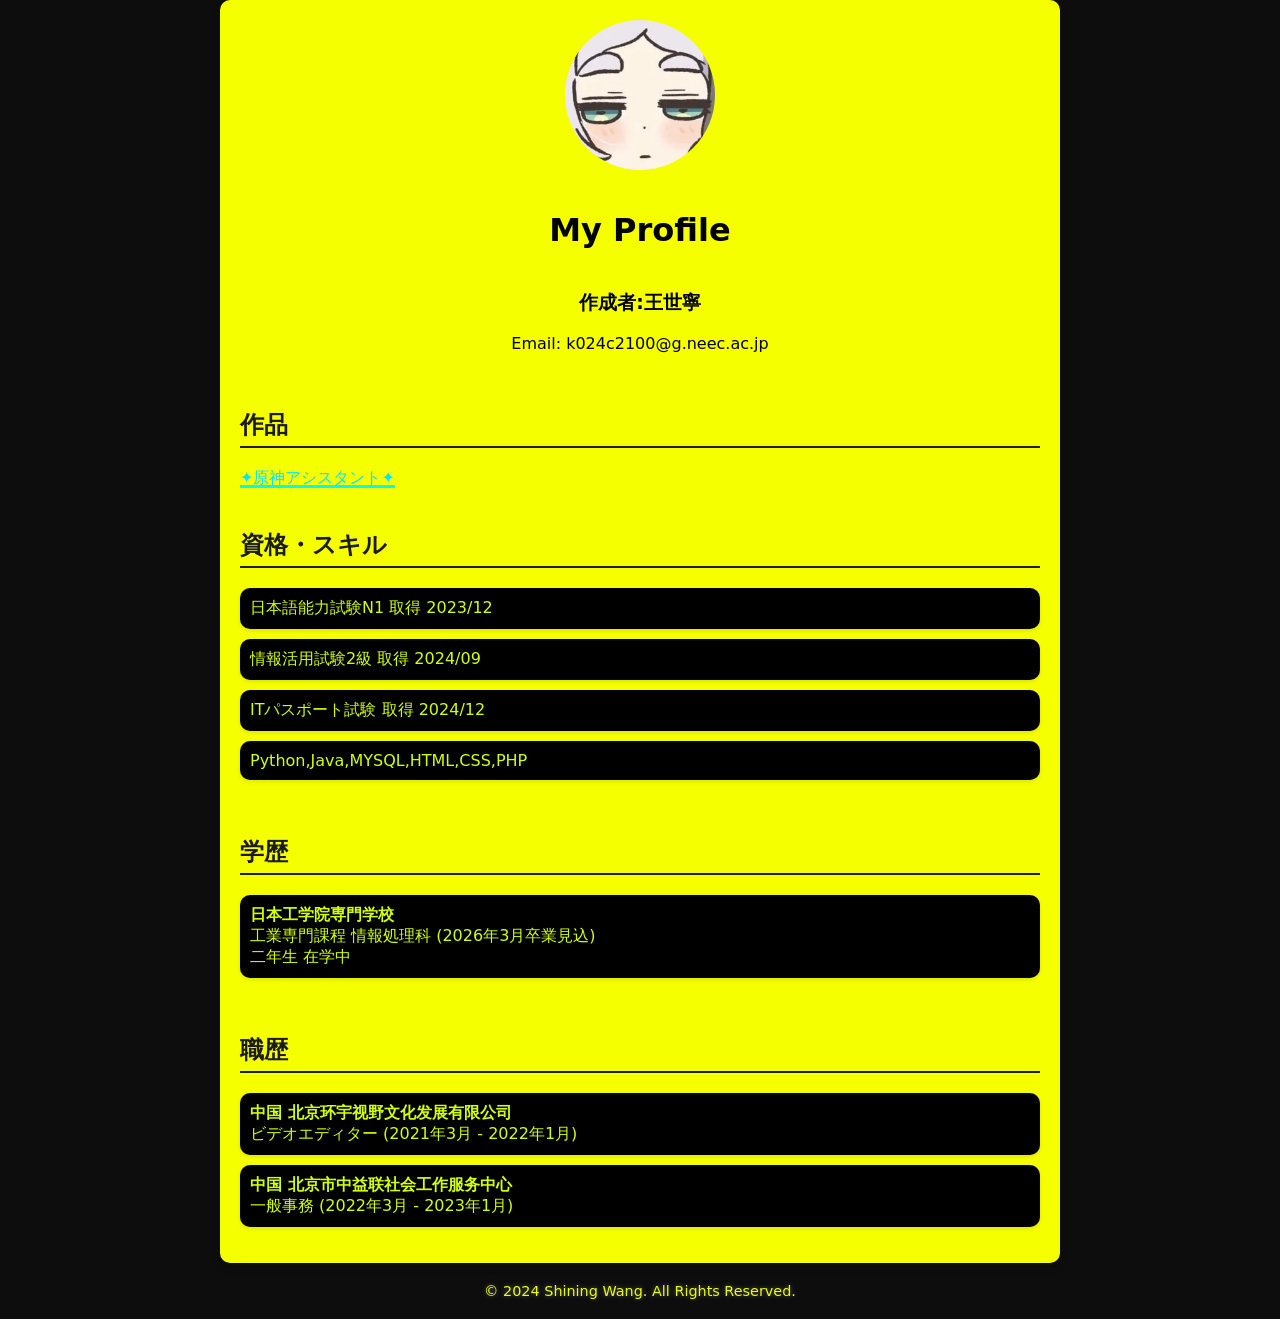
<file: Profile/index.html>
<!DOCTYPE html>
<html lang="ja">
<head>
    <meta charset="UTF-8">
    <meta name="viewport" content="width=device-width, initial-scale=1.0">
    <title>My Profile</title>
    <link rel="stylesheet" href="assets/css/styles.css">
</head>
<body>
    <div class="container">
        <div class="profile-pic">
            <img src="assets/profile-picture.jpg" alt="Profile Picture">
        </div>
        <h1 class="page-title">My Profile</h1>
        <section class="author-info">
        <h3>作成者:王世寧</h3>
        <p>Email: k024c2100@g.neec.ac.jp</p>
        </section>
        <div class="section">
            <h2>作品</h2>
            <a href="genshinassistant/index.html" target="_blank">✦原神アシスタント✦</a>
        </div>
        <div class="section">
            <h2>資格・スキル</h2>
            <ul>
                <li>日本語能力試験N1 取得 2023/12</li>
                <li>情報活用試験2級 取得 2024/09</li>
                <li>ITパスポート試験 取得 2024/12</li>
                <li>Python,Java,MYSQL,HTML,CSS,PHP</li>
            </ul>
        </div>
        
        <div class="section">
            <h2>学歴</h2>
            <ul>
                <li>
                    <strong>日本工学院専門学校</strong><br>
                    工業専門課程 情報処理科 (2026年3月卒業見込)<br>
                    二年生 在学中
                </li>
            </ul>
        </div>

        <div class="section">
            <h2>職歴</h2>
            <ul>
                <li>
                    <strong>中国 北京环宇视野文化发展有限公司</strong><br>
                    ビデオエディター (2021年3月 - 2022年1月)<br>
                </li>
                <li>
                    <strong>中国 北京市中益联社会工作服务中心</strong><br>
                    一般事務 (2022年3月 - 2023年1月)<br>
                </li>
            </ul>
        </div>
    </div>
</body>
<footer>
    <p>© 2024 Shining Wang. All Rights Reserved. </p>
</footer>
</html>
</file>
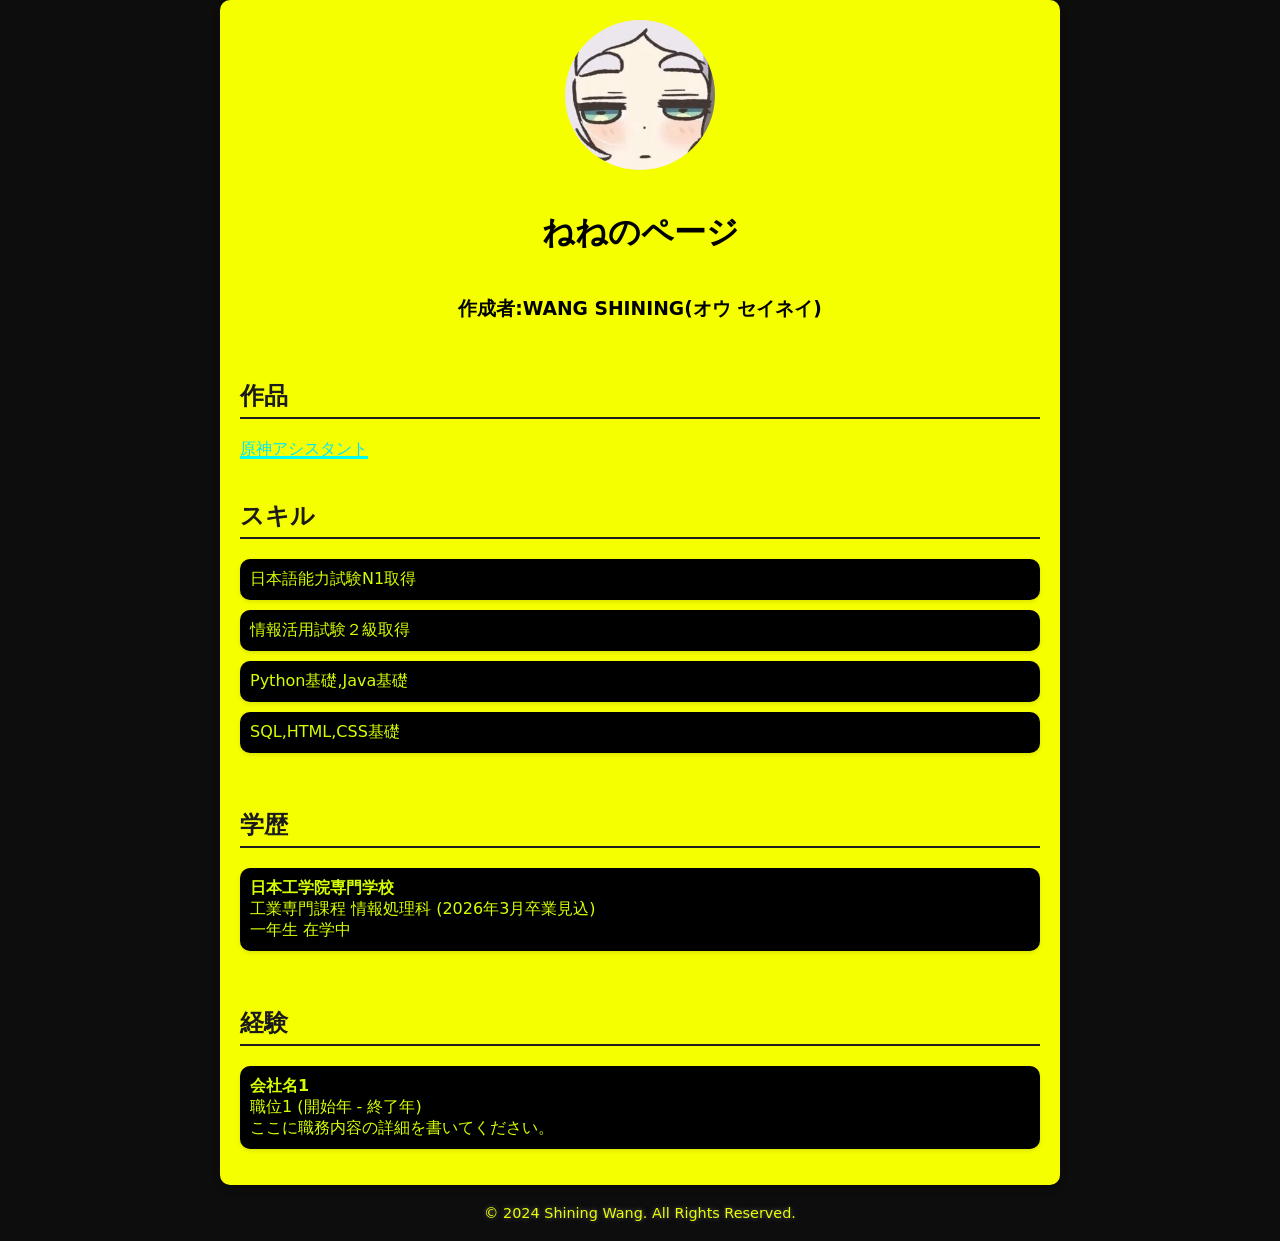
<file: Profile/profile.html>
<!DOCTYPE html>
<html lang="ja">
<head>
    <meta charset="UTF-8">
    <meta name="viewport" content="width=device-width, initial-scale=1.0">
    <title>ねねのページ</title>
    <link rel="stylesheet" href="assets/css/styles.css">
</head>
<body>
    <div class="container">
        <div class="profile-pic">
            <img src="assets/profile-picture.jpg" alt="Profile Picture">
        </div>
        <h1 class="page-title">ねねのページ</h1>
        <section class="author-info">
        <h3>作成者:WANG SHINING(オウ セイネイ)</h3>
        </section>
        <div class="section">
            <h2>作品</h2>
            <a href="../GenshinAssistant/index.html" target="_blank">原神アシスタント</a>
        </div>
        <div class="section">
            <h2>スキル</h2>
            <ul>
                <li>日本語能力試験N1取得</li>
                <li>情報活用試験２級取得</li>
                <li>Python基礎,Java基礎</li>
                <li>SQL,HTML,CSS基礎</HTML></li>
            </ul>
        </div>
        
        <div class="section">
            <h2>学歴</h2>
            <ul>
                <li>
                    <strong>日本工学院専門学校</strong><br>
                    工業専門課程 情報処理科 (2026年3月卒業見込)<br>
                    一年生 在学中
                </li>
            </ul>
        </div>

        <div class="section">
            <h2>経験</h2>
            <ul>
                <li>
                    <strong>会社名1</strong><br>
                    職位1 (開始年 - 終了年)<br>
                    ここに職務内容の詳細を書いてください。
                </li>
            </ul>
        </div>
    </div>
</body>
<footer>
    <p>© 2024 Shining Wang. All Rights Reserved. </p>
</footer>
</html>
</file>
<file: Profile/assets/css/styles.css>
body {
    background-color: #0d0d0d;
    color: #d4ff00;
    font-family:system-ui, -apple-system, BlinkMacSystemFont, 'Segoe UI', Roboto, Oxygen, Ubuntu, Cantarell, 'Open Sans', 'Helvetica Neue', sans-serif;
    margin: 0;
    padding: 0;
    display: flex;
    justify-content: center;
    align-items: center;
    min-height: 100vh;
    flex-direction: column;
    
}

.container {
    background-color: #f6ff00;
    border-radius: 10px;
    box-shadow: 0 4px 8px rgba(0, 0, 0, 0.2);
    width: 90%;
    max-width: 800px;
    padding: 20px;
    display: flex;
    flex-direction: column;
    align-items: center;
    text-align: center;
}

.profile-pic {
    width: 150px;
    height: 150px;
    border-radius: 50%;
    overflow: hidden;
    margin-bottom: 20px;
}

.profile-pic img {
    width: 100%;
    height: 100%;
    object-fit: cover;
}

.page-title {
    color: #000000;
}

.author-info {
    color: #000000;
}

a {
    color: #00e5ff;
    text-decoration: underline;
    text-decoration-color: #00fdf5;
    text-decoration-thickness: 3px;
}

a:hover {
    text-decoration: underline;
}

.section {
    margin-top: 20px;
    width: 100%;
    text-align: left;
}

.section h2 {
    color: #1c1b1b;
    border-bottom: 2px solid #1e1e1e;
    padding-bottom: 5px;
}

.section ul {
    list-style: none;
    padding: 0;
}

.section ul li {
    background-color: #000;
    margin: 10px 0;
    padding: 10px;
    border-radius: 10px;
    box-shadow: 0 2px 4px rgba(0, 0, 0, 0.1);
}

footer {
    padding: 20px;
    color: #eaff00;
    font-size: 0.9em;
    text-shadow: 0 0 5px #666;
}

footer p {
    margin: 0;
}

@media (max-width: 600px) {
    .container {
        padding: 10px;
    }
    .profile-pic {
        width: 100px;
        height: 100px;
    }
}
</file>
